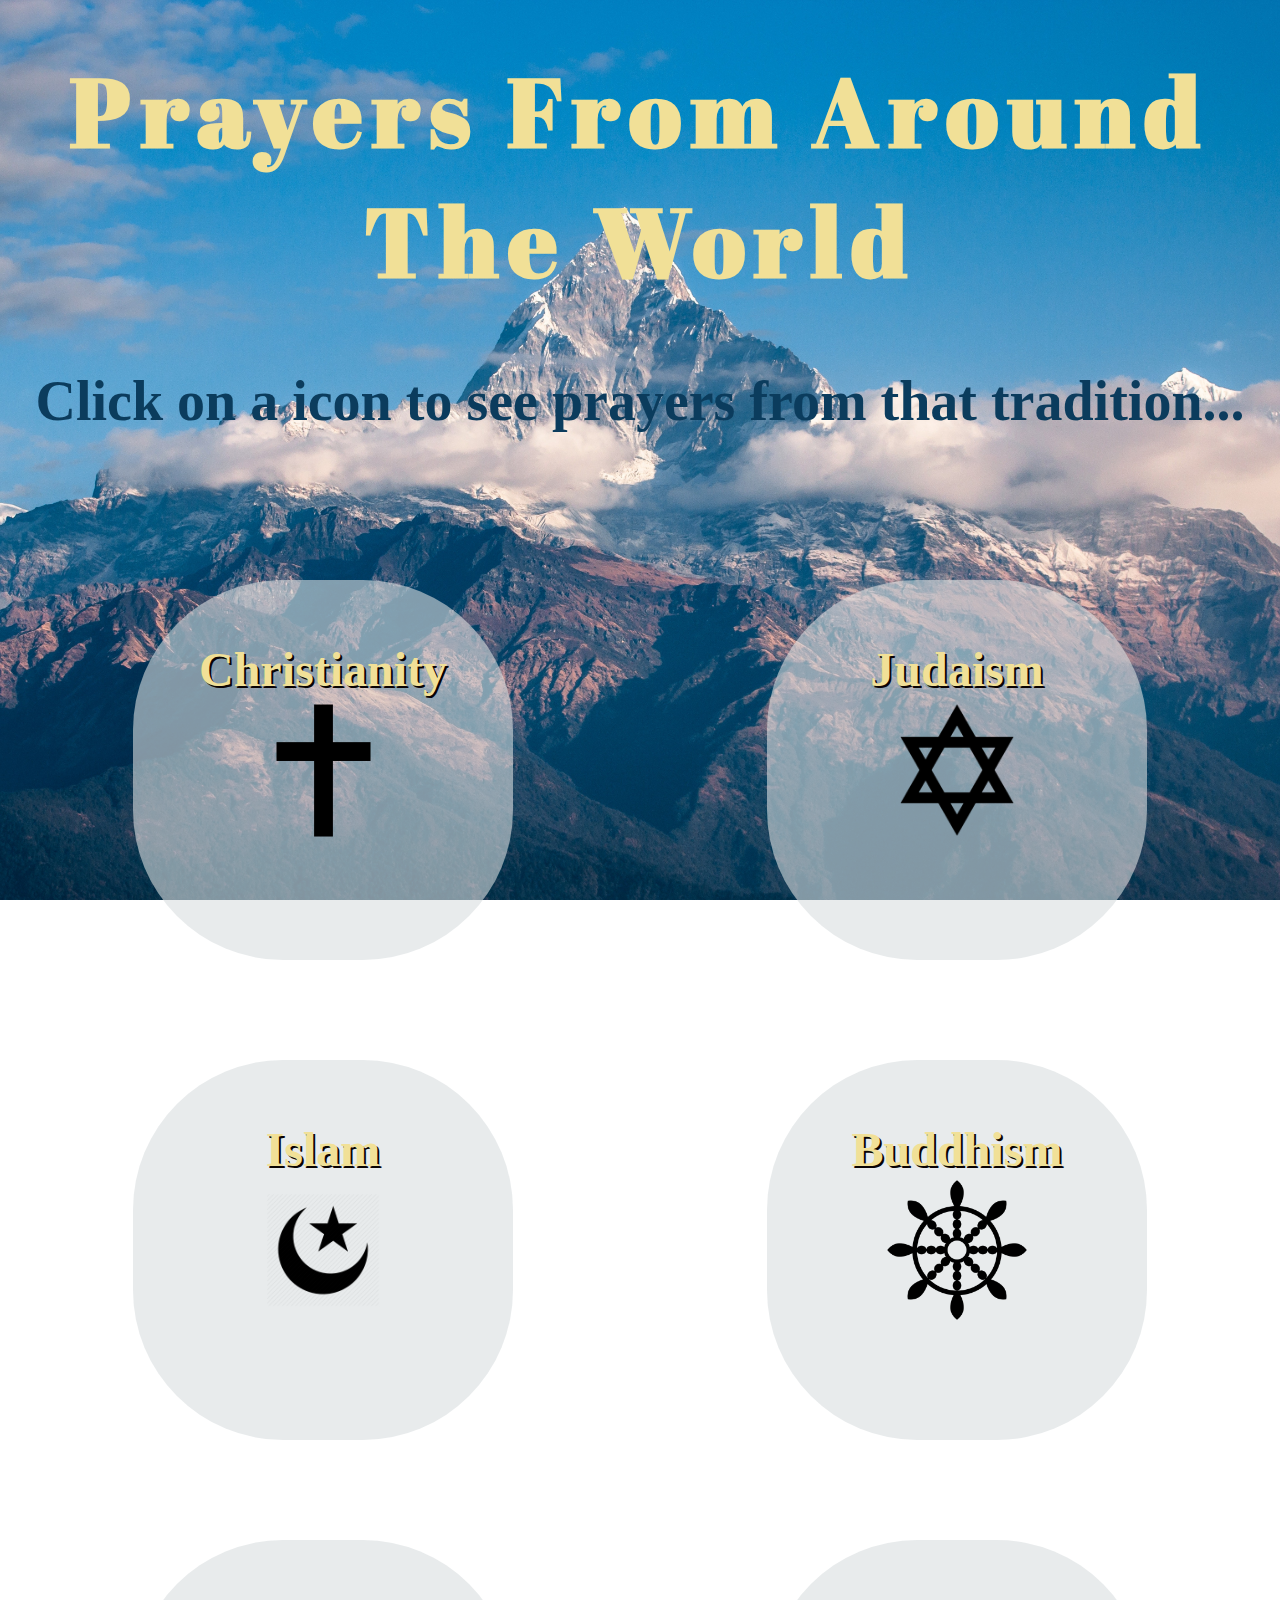
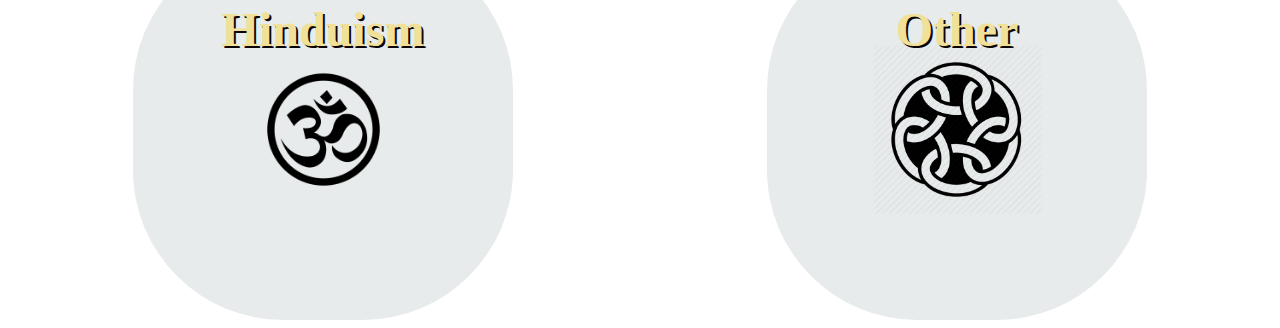
<file: index.html>
<!DOCTYPE html>
<html id="index">
  <head>
    <meta charset="UTF-8">
    <title>Religions of the World</title>
      <link rel="stylesheet" type="text/css" href="style.css">
      <link href="https://fonts.googleapis.com/css?family=Abril+Fatface" rel="stylesheet">
  </head>

    <STYLE>A {text-decoration: none;} </STYLE>
  <body>
      
<div id="header-container">
    <h1>Prayers From Around The World</h1>
    <h2>Click on a icon to see prayers from that tradition...</h2>
</div>



<ul class="flex-container">
  <a href="christianity.html">
    <li class="flex-item" id="christianity">Christianity</li>
  </a>
  <a href="judaism.html">
    <li class="flex-item" id="judaism">Judaism</li>
  </a> 
  <a href="islam.html">
  <li class="flex-item" id="islam">Islam</li>
  </a>
  <a href="buddhism.html">
  <li class="flex-item" id="buddhism">Buddhism</li>
  </a>
  <a href="#">
  <li class="flex-item" id="hinduism">Hinduism</li>
  </a>
  <a href="#">
  <li class="flex-item" id="other">Other</li>
  </a>    
</ul>




  
  </body>
</html>
</file>
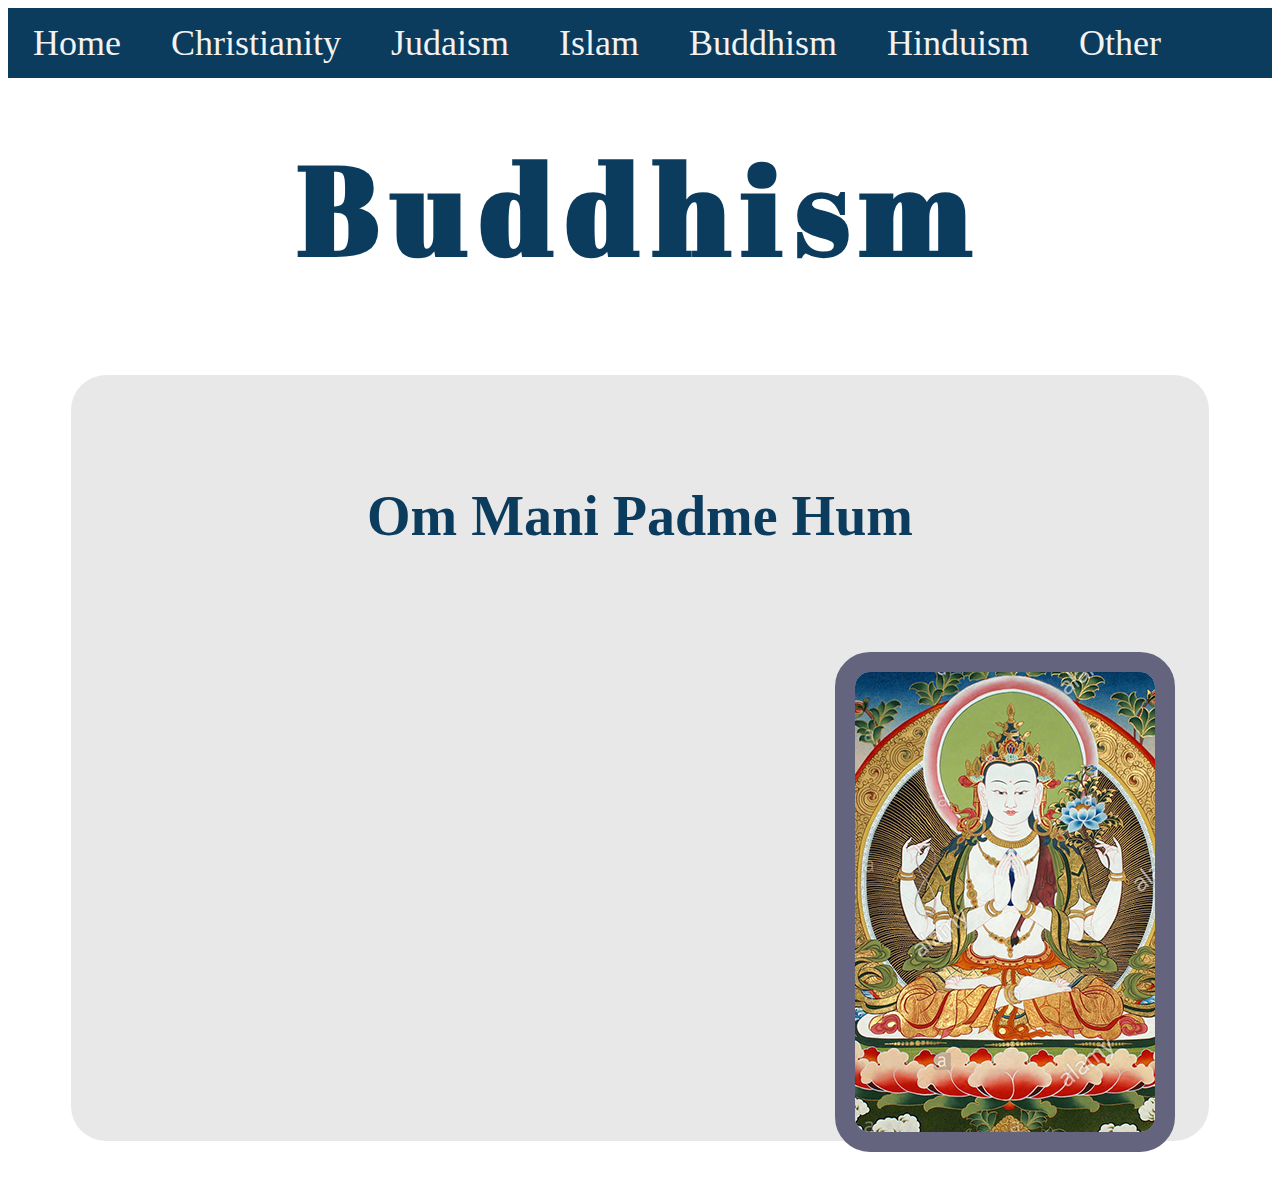
<file: buddhism.html>
<!DOCTYPE html>
<html class="religions">
  <head>
    <meta charset="UTF-8">
    <title>Buddhism</title>
      <link rel="stylesheet" type="text/css" href="style.css">
      <link href="https://fonts.googleapis.com/css?family=Abril+Fatface" rel="stylesheet">
  </head>
<body>
        <div class="topnav">
                <a href="index.html">Home</a>
                <a href="christianity.html">Christianity</a>
                <a href="judaism.html">Judaism</a>
                <a href="islam.html">Islam</a>
                <a href="buddhism.html">Buddhism</a>
                <a href="hinduism.html">Hinduism</a>
                <a href="other.html">Other</a>
            </div>
   
<h1 class="religion-title">Buddhism</h1>

<div class="prayer-box-short-prayer">
    <h2>Om Mani Padme Hum</h2>
   
    <img id="avalokiteshvara" src="avalokiteshvara.jpg"> 
     
</div>
   
</body>

</html>
</file>
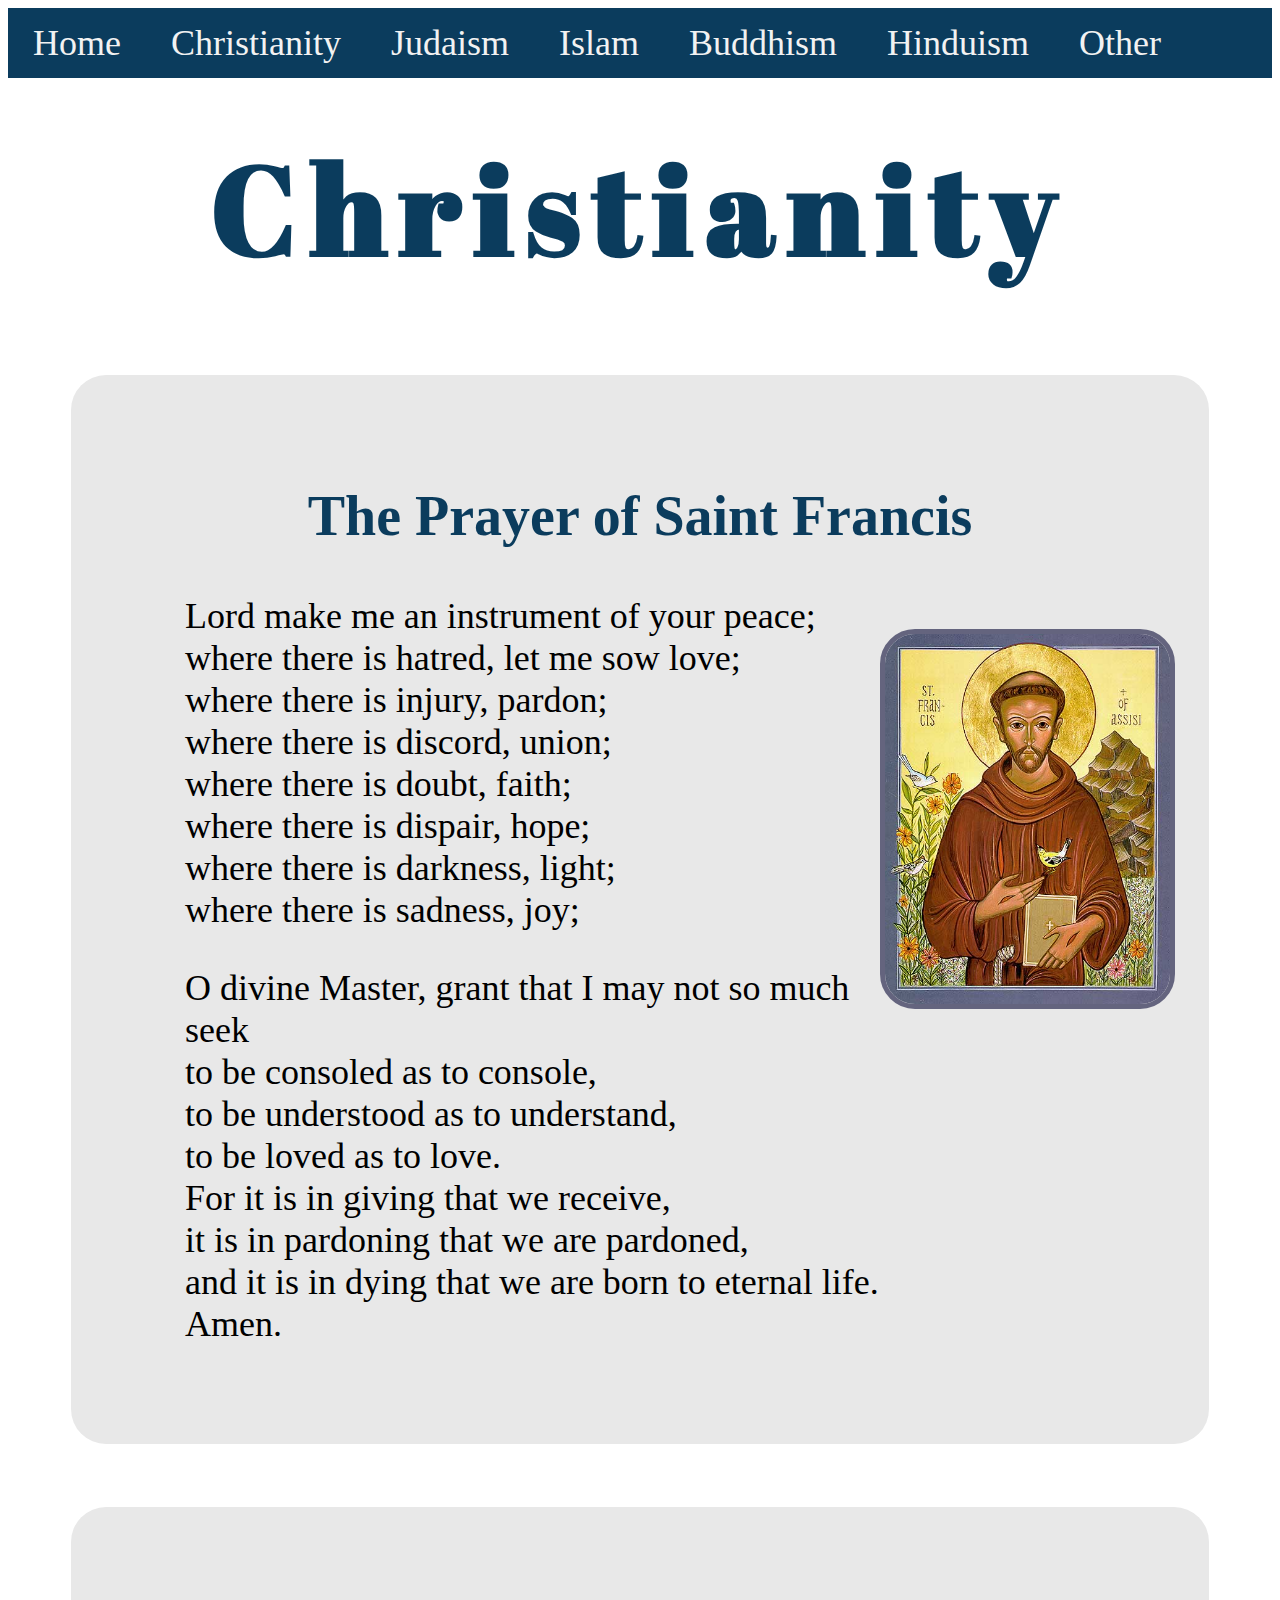
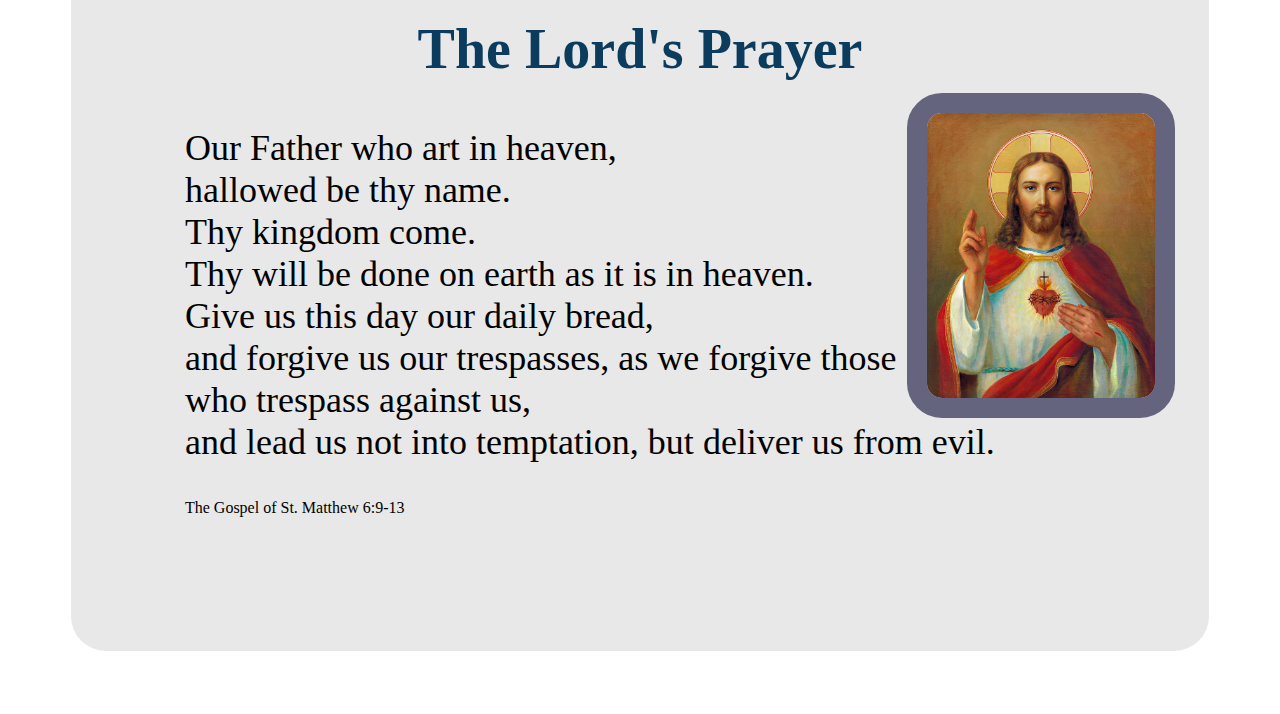
<file: christianity.html>
<!DOCTYPE html>
<html class="religions">
  <head>
    <meta charset="UTF-8">
    <title>Christianity</title>
      <link rel="stylesheet" type="text/css" href="style.css">
      <link href="https://fonts.googleapis.com/css?family=Abril+Fatface" rel="stylesheet">
  </head>
<body>
    <div class="topnav">
        <a href="index.html">Home</a>
        <a href="christianity.html">Christianity</a>
        <a href="judaism.html">Judaism</a>
        <a href="islam.html">Islam</a>
        <a href="buddhism.html">Buddhism</a>
        <a href="hinduism.html">Hinduism</a>
        <a href="other.html">Other</a>
    </div>
   
<h1 class="religion-title">Christianity</h1>

<div class="prayer-box">
    
    <h2>The Prayer of Saint Francis</h2>
    <img id="francis" src="stfrancis.jpg" style="width:25%;height:25%">
   
    <p>
        Lord make me an instrument of your peace;
        <br />
        where there is hatred, let me sow love;
        <br />
        where there is injury, pardon;
        <br />
        where there is discord, union;
        <br />
        where there is doubt, faith;
        <br />
        where there is dispair, hope;
        <br />
        where there is darkness, light;
        <br />
        where there is sadness, joy;
    </p>
    <p>
        O divine Master, grant that I may not so much seek
        <br />
        to be consoled as to console,
        <br />
        to be understood as to understand,
        <br />
        to be loved as to love.
        <br />
        For it is in giving that we receive, 
        <br />
        it is in pardoning that we are pardoned, 
        <br />
        and it is in dying that we are born to eternal life.
        <br />
        Amen.
    </p>
</div>
   


<div class="prayer-box">
    <h2>The Lord's Prayer</h2> 
    <img id="jesus" src="jesus.jpg" style="width:20%;height:20%">
     <p>
         Our Father who art in heaven,
         <br />	
         hallowed be thy name. 
         <br />	
         Thy kingdom come. 
         <br />	
         Thy will be done on earth as it is in heaven. 
         <br />	
         Give us this day our daily bread, 
         <br />	
         and forgive us our trespasses, 
         as we forgive those who trespass against us,
         <br />	
         and lead us not into temptation, but deliver us from evil. 
         <br />	
         <blockquote>
         The Gospel of St. Matthew 6:9-13
        </blockquote>
         <br />	
    </p>
</div>
  




  </body>

  </html>
</file>
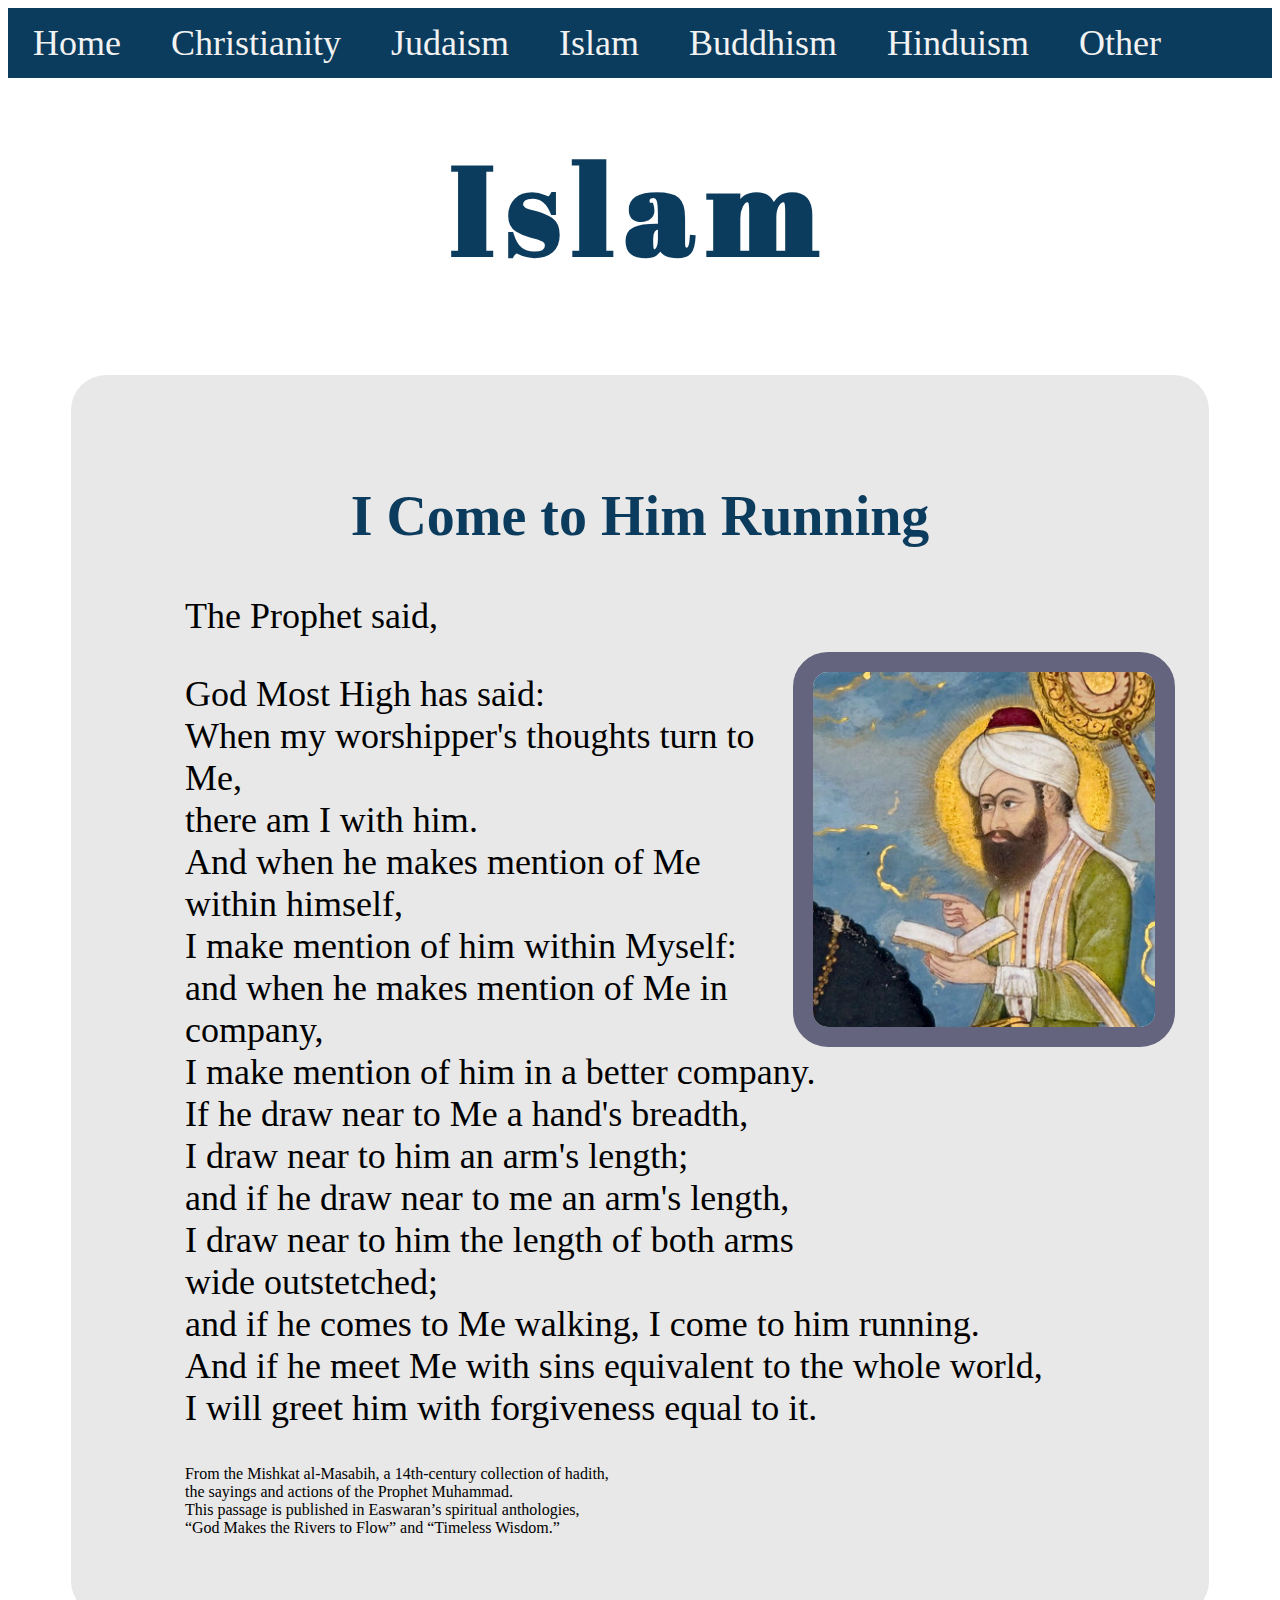
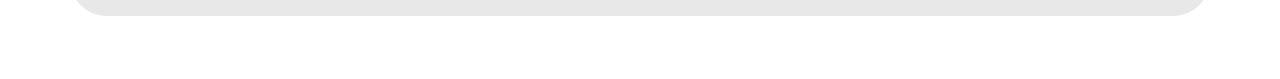
<file: islam.html>
<!DOCTYPE html>
<html class="religions">
  <head>
    <meta charset="UTF-8">
    <title>Islam</title>
      <link rel="stylesheet" type="text/css" href="style.css">
      <link href="https://fonts.googleapis.com/css?family=Abril+Fatface" rel="stylesheet">
  </head>
<body>
        <div class="topnav">
                <a href="index.html">Home</a>
                <a href="christianity.html">Christianity</a>
                <a href="judaism.html">Judaism</a>
                <a href="islam.html">Islam</a>
                <a href="buddhism.html">Buddhism</a>
                <a href="hinduism.html">Hinduism</a>
                <a href="other.html">Other</a>
            </div>
   
<h1 class="religion-title">Islam</h1>

<div class="prayer-box">
    <h2>I Come to Him Running</h2>
   
    <img id="prophet" src="mohammed.jpg" style="width:30%;height:30%; margin: top 25%"> 
     <p>
        The Prophet said,
    </p>    
    <p>
        God Most High has said:
        <br />
       When my worshipper's thoughts turn to Me,
        <br />
        there am I with him.
        <br />
        And when he makes mention of Me within himself, 
        <br />
        I make mention of him within Myself:
        <br />
        and when he makes mention of Me in company,
        <br />
        I make mention of him in a better company.
        <br />
        If he draw near to Me a hand's breadth,
        <br />
        I draw near to him an arm's length;
        <br />
        and if he draw near to me an arm's length,
        <br />
        I draw near to him the length of both arms 
        <br />
        wide outstetched;
        <br />
        and if he comes to Me walking, I come to him running. 
        <br />
        And if he meet Me with sins equivalent to the whole world,
        <br />
        I will greet him with forgiveness equal to it.  
    </p>
    <blockquote>
            From the Mishkat al-Masabih, a 14th-century collection of hadith, 
            <br />
            the sayings and actions of the Prophet Muhammad. 
            <br />
            This passage is published in Easwaran’s spiritual anthologies, 
            <br />
            “God Makes the Rivers to Flow” and “Timeless Wisdom.”
    </blockquote>
</div>
   
</body>

</html>
</file>
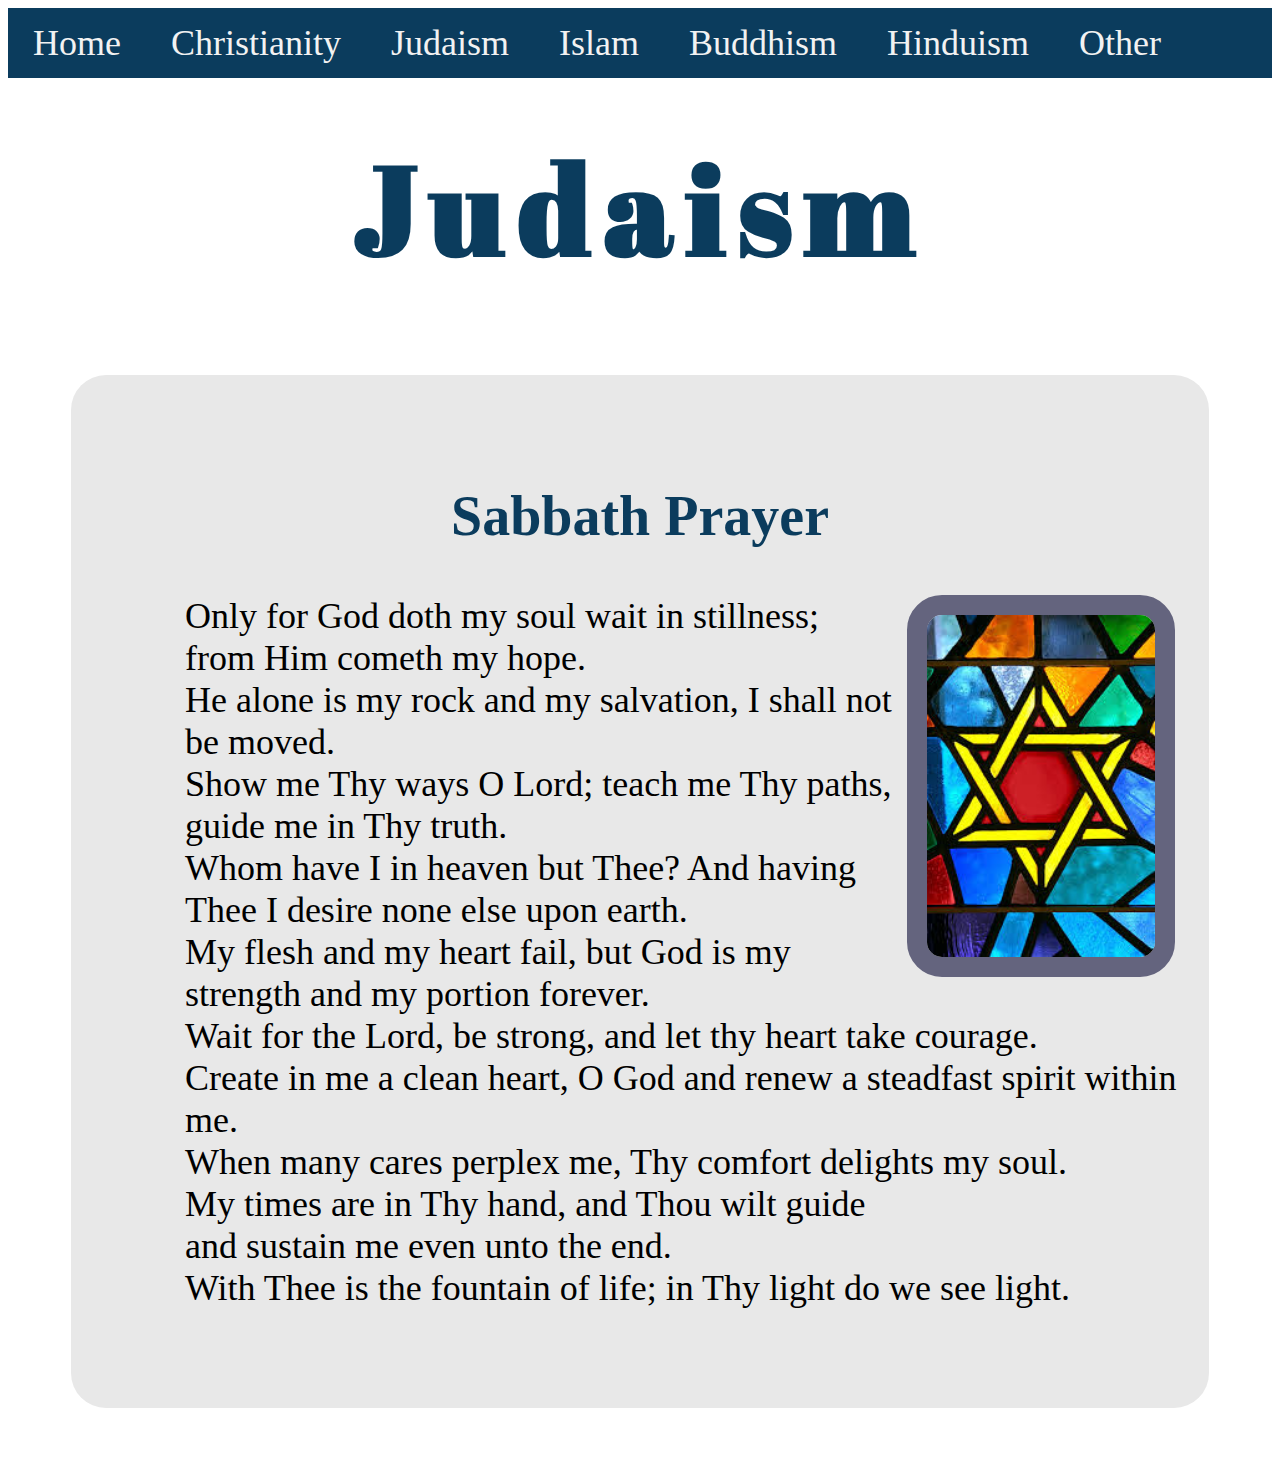
<file: judaism.html>
<!DOCTYPE html>
<html class="religions">
  <head>
    <meta charset="UTF-8">
    <title>Judaism</title>
      <link rel="stylesheet" type="text/css" href="style.css">
      <link href="https://fonts.googleapis.com/css?family=Abril+Fatface" rel="stylesheet">
  </head>
<body>
        <div class="topnav">
                <a href="index.html">Home</a>
                <a href="christianity.html">Christianity</a>
                <a href="judaism.html">Judaism</a>
                <a href="islam.html">Islam</a>
                <a href="buddhism.html">Buddhism</a>
                <a href="hinduism.html">Hinduism</a>
                <a href="other.html">Other</a>
            </div>
   
<h1 class="religion-title">Judaism</h1>

<div class="prayer-box">
        <h2>Sabbath Prayer</h2>
    <img id="star" src="GlassStarDavid.jpeg" style="width:20%;height:20%">
     <p>
        Only for God doth my soul wait in stillness;
        <br />
        from Him cometh my hope.
        <br />
        He alone is my rock and my salvation, I shall not be moved.
        <br />
        Show me Thy ways O Lord; teach me Thy paths, guide me in Thy truth.
        <br />
        Whom have I in heaven but Thee? And having Thee I desire none else upon earth.
        <br />
        My flesh and my heart fail, but God is my strength and my portion forever.
        <br />
        Wait for the Lord, be strong, and let thy heart take courage.
        <br />
        Create in me a clean heart, O God and renew a steadfast spirit within me.
        <br />
        When many cares perplex me, Thy comfort delights my soul.
        <br />
        My times are in Thy hand, and Thou wilt guide 
        <br />
        and sustain me even unto the end.
        <br />
       With Thee is the fountain of life; in Thy light do we see light.
    </p>
</div>
   
</body>

</html>
</file>
<file: style.css>
#index { 
    background: url(mountain.jpg) no-repeat center center fixed; 
    -webkit-background-size: cover;
    -moz-background-size: cover;
    -o-background-size: cover;
    background-size: cover;
}

.topnav {
    background-color: #0b3c5d;
    overflow: hidden;
}

/* Style the links inside the navigation bar */
.topnav a {
    float: left;
    color: #f2f2f2;
    text-align: center;
    padding: 14px 25px;
    text-decoration: none;
    font-size: 36px;
}

/* Change the color of links on hover */
.topnav a:hover {
    background-color: #ddd;
    color: rgb(86, 103, 196);
}

    h1 {
    font-size: 96px;
    text-align: center;
    margin-top: 45px;
    color: rgb(241, 224, 151);
    font-family: 'Abril Fatface', cursive;
    letter-spacing: .1em;
    }
    
    .religion-title{
        font-size:125px;
        text-align: center;
        margin-top: 45px;
        color: #0b3c5d;
        font-family: 'Abril Fatface', cursive;
        letter-spacing: .1em;


    }


    h2 {
    font-size: 56px;
    text-align: center;
    color: #0b3c5d;
    
    
}
   

p {
    font-size: 36px;
    margin-left: 10%;
   
}
blockquote{
    margin-left: 10%;
}

.flex-container {
  padding: 0;
  margin: 0;
  list-style: none;
  
  display: -webkit-box;
  display: -moz-box;
  display: -ms-flexbox;
  display: -webkit-flex;
  display: flex;
  
  -webkit-flex-flow: row wrap;
  justify-content: space-between
}

.flex-item {
  background: rgba(217, 221, 223, 0.6);
  padding: 15px;
  width: 350px;
  height: 350px;
  margin-top: 100px;
  border-radius: 150px;
  margin-left: 125px;
  margin-right:125px;
  
  
  line-height: 150px;
  color: rgb(241, 224, 151);
  font-weight: bold;
  font-size: 3em;
  text-align: center;
  text-shadow: 2px 2px #0a0404;
    
}

#christianity {
    background-image: url(cross.png);
    background-repeat: no-repeat;
    background-position: center;
    background-size: 25%
}
#judaism {
    background-image: url(StarDavid.png);
    background-repeat: no-repeat;
    background-position: center;
    background-size: 30%
}

#islam {
    background-image: url(StarAndCrescent.png);
    background-repeat: no-repeat;
    background-position: center;
    background-size: 30%
}

#buddhism {
    background-image: url(DharmaWheel.png);
    background-repeat: no-repeat;
    background-position: center;
    background-size: 40%
}

#hinduism {
    background-image: url(om.png);
    background-repeat: no-repeat;
    background-position: center;
    background-size: 45%
}

#other {
    background-image: url(celtic.png);
    background-repeat: no-repeat;
    background-position: center;
    background-size: 45%
}

.prayer-flex-container {
    padding: 0;
    margin: 0;
    list-style: none;
    
    display: -webkit-box;
    display: -moz-box;
    display: -ms-flexbox;
    display: -webkit-flex;
    display: flex;
    
    -webkit-flex-flow: row wrap;
    justify-content: space-around
  }



.prayer-box {
    width: 90%;
    background-color: #E8E8E8;
    margin-left: auto;
    margin-right: auto;
    margin-top: 5%;
    margin-bottom: 5%;
    padding-top: 5%;
    padding-bottom: 5%;
    border-radius: 35px;  
}



.prayer-box-short-prayer {
    width: 90%;
    height: 40em;
    background-color: #E8E8E8;
    margin-left: auto;
    margin-right: auto;
    margin-top: 5%;
    margin-bottom: 5%;
    padding-top: 5%;
    padding-bottom: 5%;
    border-radius: 35px;  
   
}


img {

    float: right;
    margin-right: 3%;
}

#francis {
    margin-top: 3%;
    border: 5px solid #64647e;
    border-radius: 35px;  

}

#jesus {
    float:right;
    margin-right: 3%;
    margin-top: -3%;
    border: 20px solid #64647e;
    border-radius: 35px;  

}

#star {
    border: 20px solid #64647e;
    border-radius: 35px;  
}

#prophet {
border: 20px solid #64647e;
    border-radius: 35px; 
    margin-top:5%;
} 

#avalokiteshvara {
    border: 20px solid #64647e;
    border-radius: 35px; 
    margin-top:5%;

}
</file>
